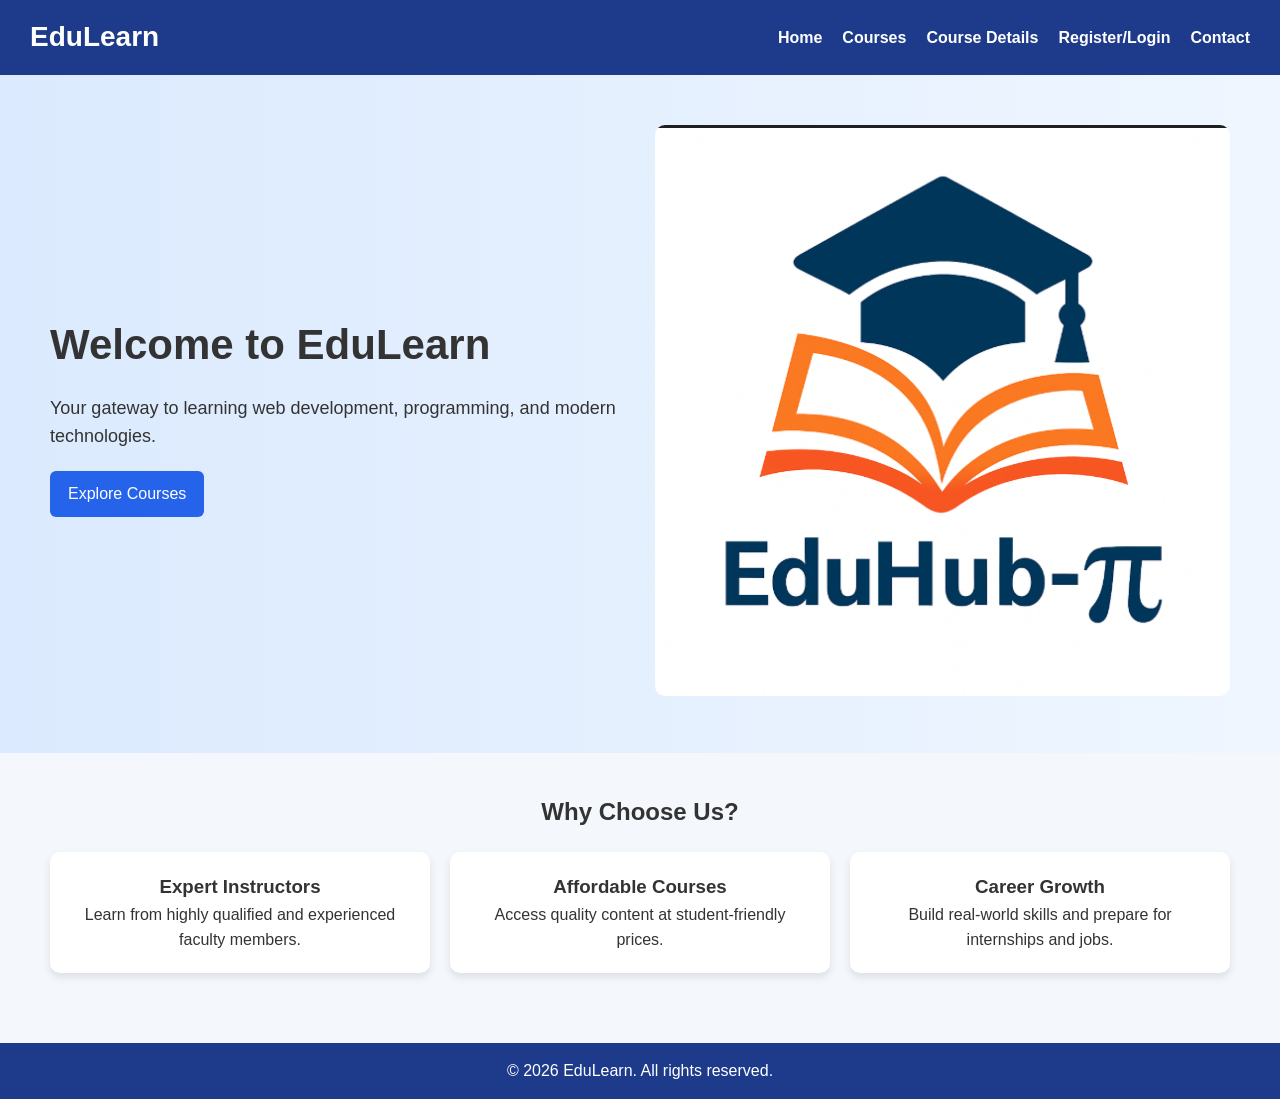
<file: index.html>
<!DOCTYPE html>
<html lang="en">
<head>
  <meta charset="UTF-8" />
  <meta name="viewport" content="width=device-width, initial-scale=1.0" />
  <title>EduLearn - Home</title>
  <link rel="stylesheet" href="styles.css" />
</head>
<body>
  <header>
    <nav class="navbar">
      <div class="logo">EduLearn</div>
      <ul class="nav-links">
        <li><a href="index.html">Home</a></li>
        <li><a href="courses.html">Courses</a></li>
        <li><a href="course-details.html">Course Details</a></li>
        <li><a href="register.html">Register/Login</a></li>
        <li><a href="contact.html">Contact</a></li>
      </ul>
    </nav>
  </header>

  <section class="hero">
    <div class="hero-text">
      <h1>Welcome to EduLearn</h1>
      <p>Your gateway to learning web development, programming, and modern technologies.</p>
      <a href="courses.html" class="btn">Explore Courses</a>
    </div>
    <div class="hero-image">
      <img src="banner.png" alt="Learning Banner" />
    </div>
  </section>

  <section class="intro">
    <h2>Why Choose Us?</h2>
    <div class="grid-3">
      <div class="card">
        <h3>Expert Instructors</h3>
        <p>Learn from highly qualified and experienced faculty members.</p>
      </div>
      <div class="card">
        <h3>Affordable Courses</h3>
        <p>Access quality content at student-friendly prices.</p>
      </div>
      <div class="card">
        <h3>Career Growth</h3>
        <p>Build real-world skills and prepare for internships and jobs.</p>
      </div>
    </div>
  </section>

  <footer>
    <p>&copy; 2026 EduLearn. All rights reserved.</p>
  </footer>
</body>
</html>
</file>
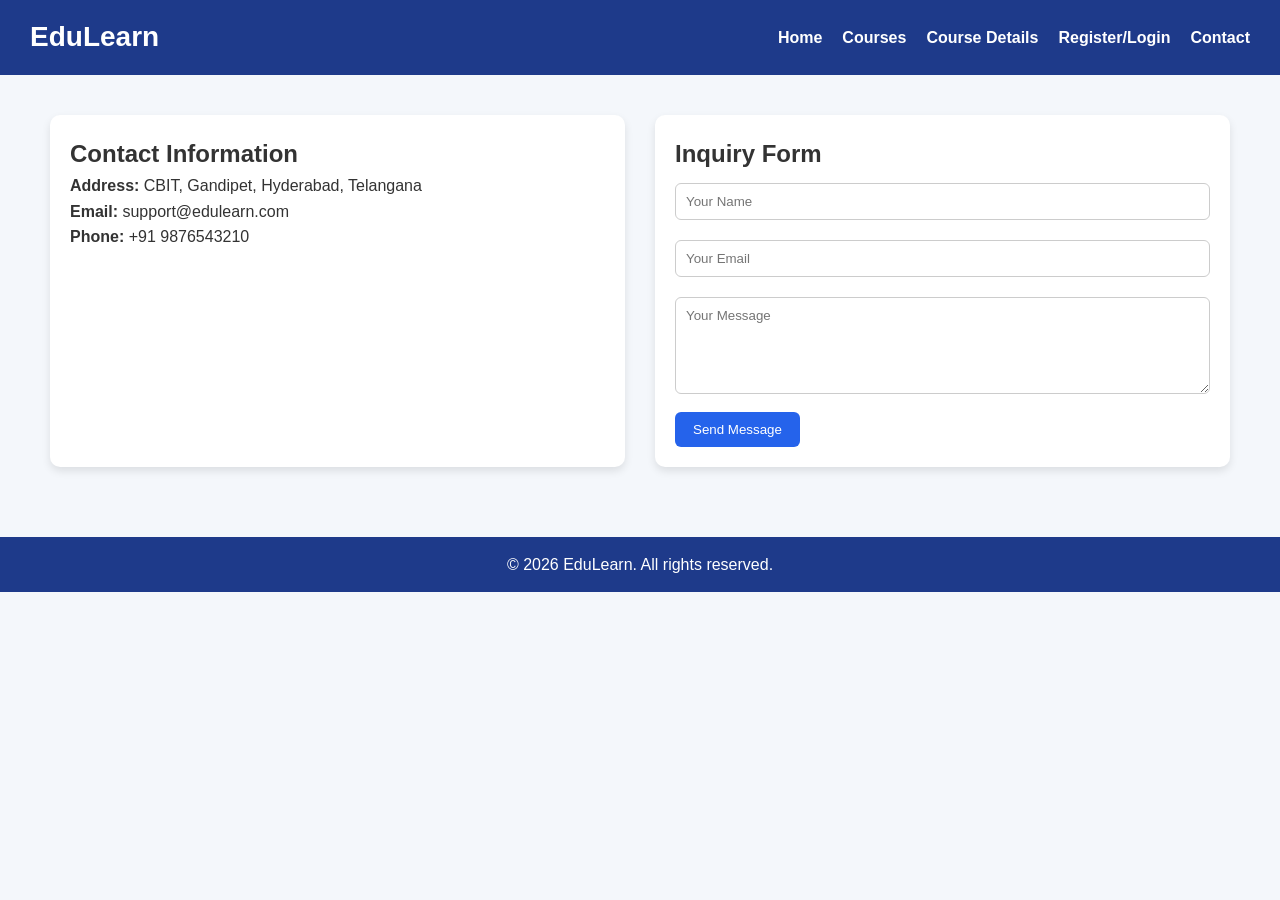
<file: contact.html>
<!DOCTYPE html>
<html lang="en">
<head>
  <meta charset="UTF-8" />
  <meta name="viewport" content="width=device-width, initial-scale=1.0" />
  <title>EduLearn - Contact</title>
  <link rel="stylesheet" href="styles.css" />
</head>
<body>
  <header>
    <nav class="navbar">
      <div class="logo">EduLearn</div>
      <ul class="nav-links">
        <li><a href="index.html">Home</a></li>
        <li><a href="courses.html">Courses</a></li>
        <li><a href="course-details.html">Course Details</a></li>
        <li><a href="register.html">Register/Login</a></li>
        <li><a href="contact.html">Contact</a></li>
      </ul>
    </nav>
  </header>

  <section class="contact-section">
    <div class="contact-info">
      <h2>Contact Information</h2>
      <p><strong>Address:</strong> CBIT, Gandipet, Hyderabad, Telangana</p>
      <p><strong>Email:</strong> support@edulearn.com</p>
      <p><strong>Phone:</strong> +91 9876543210</p>
    </div>

    <div class="contact-form">
      <h2>Inquiry Form</h2>
      <form>
        <input type="text" placeholder="Your Name" required />
        <input type="email" placeholder="Your Email" required />
        <textarea placeholder="Your Message" rows="5" required></textarea>
        <button type="submit" class="btn">Send Message</button>
      </form>
    </div>
  </section>

  <footer>
    <p>&copy; 2026 EduLearn. All rights reserved.</p>
  </footer>
</body>
</html>
</file>
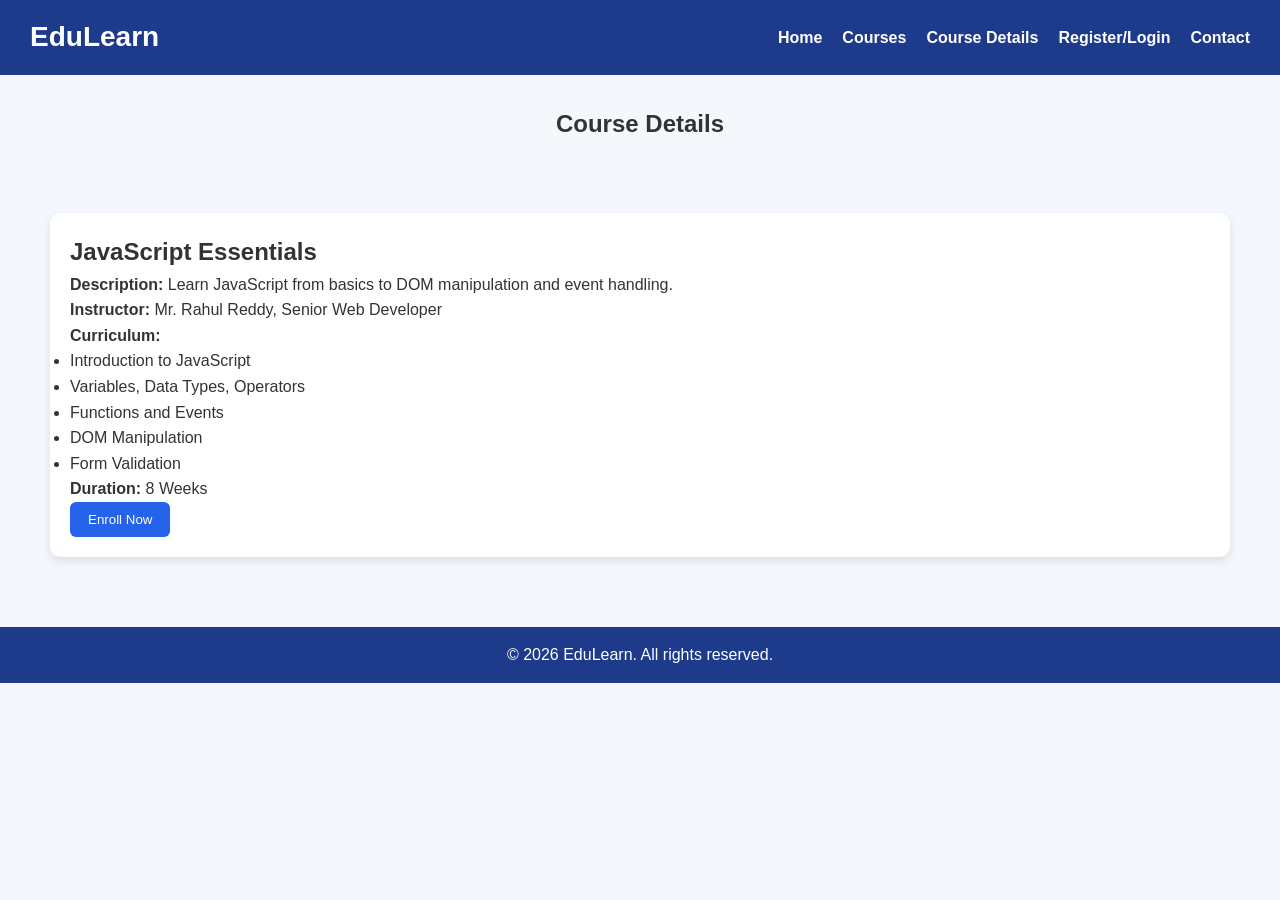
<file: course-details.html>
<!DOCTYPE html>
<html lang="en">
<head>
  <meta charset="UTF-8" />
  <meta name="viewport" content="width=device-width, initial-scale=1.0" />
  <title>EduLearn - Course Details</title>
  <link rel="stylesheet" href="styles.css" />
</head>
<body>
  <header>
    <nav class="navbar">
      <div class="logo">EduLearn</div>
      <ul class="nav-links">
        <li><a href="index.html">Home</a></li>
        <li><a href="courses.html">Courses</a></li>
        <li><a href="course-details.html">Course Details</a></li>
        <li><a href="register.html">Register/Login</a></li>
        <li><a href="contact.html">Contact</a></li>
      </ul>
    </nav>
  </header>

  <section class="page-header">
    <h1>Course Details</h1>
  </section>

  <section class="details-container">
    <div class="details-card">
      <h2>JavaScript Essentials</h2>
      <p><strong>Description:</strong> Learn JavaScript from basics to DOM manipulation and event handling.</p>
      <p><strong>Instructor:</strong> Mr. Rahul Reddy, Senior Web Developer</p>
      <p><strong>Curriculum:</strong></p>
      <ul>
        <li>Introduction to JavaScript</li>
        <li>Variables, Data Types, Operators</li>
        <li>Functions and Events</li>
        <li>DOM Manipulation</li>
        <li>Form Validation</li>
      </ul>
      <p><strong>Duration:</strong> 8 Weeks</p>
      <button class="btn">Enroll Now</button>
    </div>
  </section>

  <footer>
    <p>&copy; 2026 EduLearn. All rights reserved.</p>
  </footer>
</body>
</html>
</file>
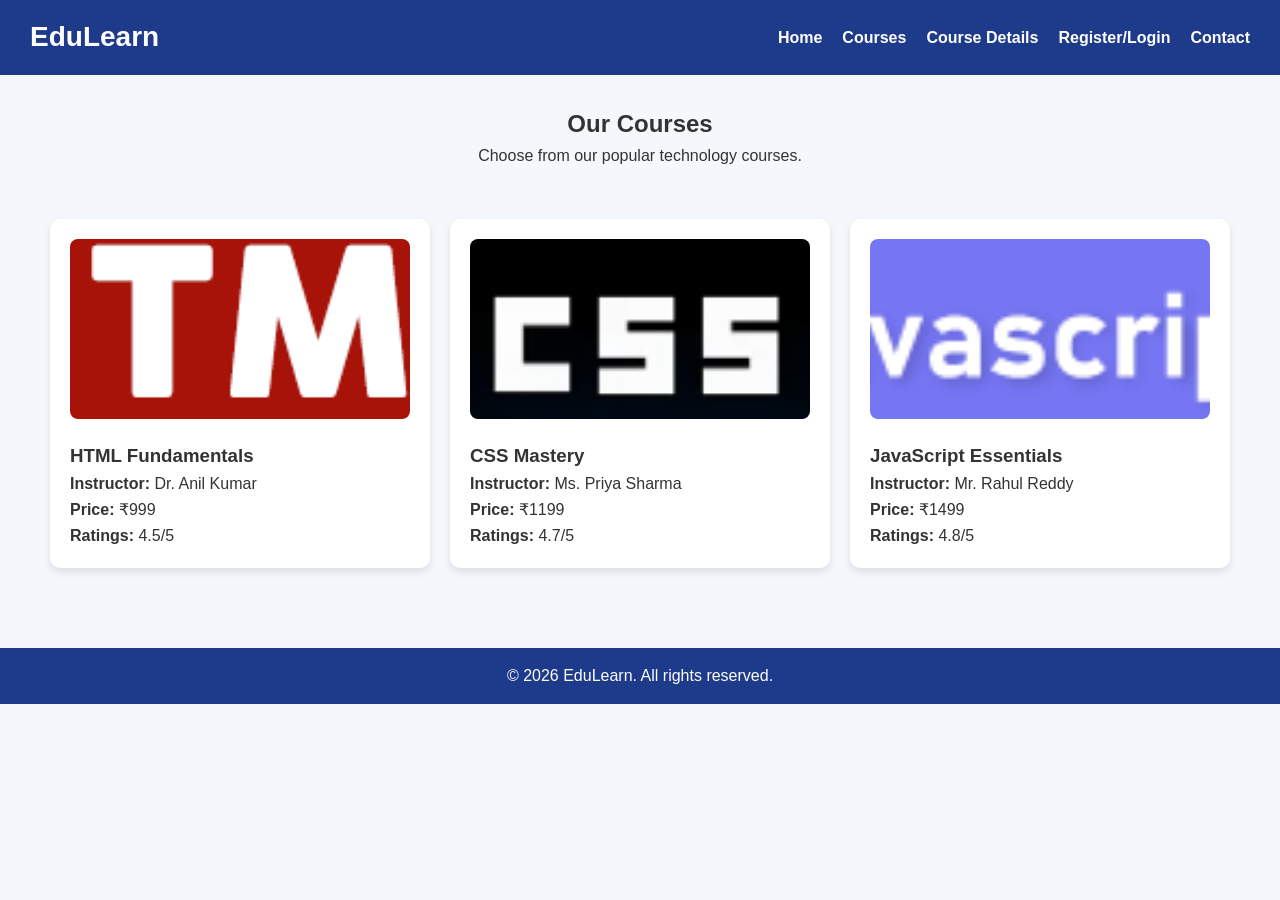
<file: courses.html>
<!DOCTYPE html>
<html lang="en">
<head>
  <meta charset="UTF-8" />
  <meta name="viewport" content="width=device-width, initial-scale=1.0" />
  <title>EduLearn - Courses</title>
  <link rel="stylesheet" href="styles.css" />
</head>
<body>
  <header>
    <nav class="navbar">
      <div class="logo">EduLearn</div>
      <ul class="nav-links">
        <li><a href="index.html">Home</a></li>
        <li><a href="courses.html">Courses</a></li>
        <li><a href="course-details.html">Course Details</a></li>
        <li><a href="register.html">Register/Login</a></li>
        <li><a href="contact.html">Contact</a></li>
      </ul>
    </nav>
  </header>

  <section class="page-header">
    <h1>Our Courses</h1>
    <p>Choose from our popular technology courses.</p>
  </section>

  <section class="courses-grid">
    <div class="course-card">
      <img src="html.png" alt="HTML Course">
      <h3>HTML Fundamentals</h3>
      <p><strong>Instructor:</strong> Dr. Anil Kumar</p>
      <p><strong>Price:</strong> ₹999</p>
      <p><strong>Ratings:</strong> 4.5/5</p>
    </div>

    <div class="course-card">
      <img src="css.png" alt="CSS Course">
      <h3>CSS Mastery</h3>
      <p><strong>Instructor:</strong> Ms. Priya Sharma</p>
      <p><strong>Price:</strong> ₹1199</p>
      <p><strong>Ratings:</strong> 4.7/5</p>
    </div>

    <div class="course-card">
      <img src="javascript.png" alt="JavaScript Course">
      <h3>JavaScript Essentials</h3>
      <p><strong>Instructor:</strong> Mr. Rahul Reddy</p>
      <p><strong>Price:</strong> ₹1499</p>
      <p><strong>Ratings:</strong> 4.8/5</p>
    </div>
  </section>

  <footer>
    <p>&copy; 2026 EduLearn. All rights reserved.</p>
  </footer>
</body>
</html>
</file>
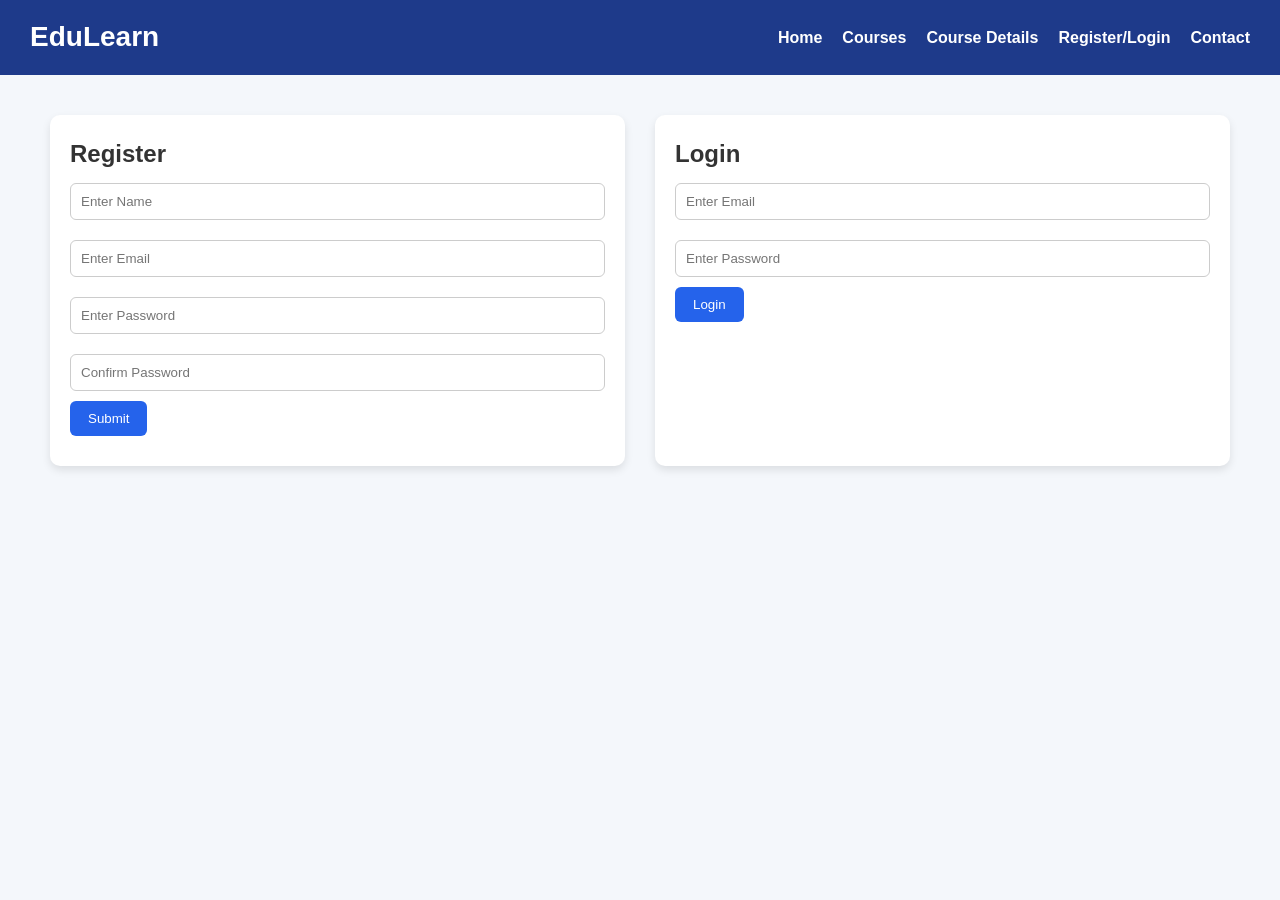
<file: register.html>
<!DOCTYPE html>
<html lang="en">
<head>
  <meta charset="UTF-8" />
  <meta name="viewport" content="width=device-width, initial-scale=1.0" />
  <title>EduLearn - Register/Login</title>
  <link rel="stylesheet" href="styles.css" />
</head>
<body>
  <header>
    <nav class="navbar">
      <div class="logo">EduLearn</div>
      <ul class="nav-links">
        <li><a href="index.html">Home</a></li>
        <li><a href="courses.html">Courses</a></li>
        <li><a href="course-details.html">Course Details</a></li>
        <li><a href="register.html">Register/Login</a></li>
        <li><a href="contact.html">Contact</a></li>
      </ul>
    </nav>
  </header>

  <section class="form-section">
    <div class="form-container">
      <h2>Register</h2>
      <form id="registerForm">
        <input type="text" id="name" placeholder="Enter Name" />
        <input type="email" id="email" placeholder="Enter Email" />
        <input type="password" id="password" placeholder="Enter Password" />
        <input type="password" id="confirmPassword" placeholder="Confirm Password" />
        <button type="submit" class="btn">Submit</button>
      </form>
      <p id="registerMessage"></p>
    </div>

    <div class="form-container">
      <h2>Login</h2>
      <form id="loginForm">
        <input type="email" id="loginEmail" placeholder="Enter Email" />
        <input type="password" id="loginPassword" placeholder="Enter Password" />
        <button type="submit" class="btn">Login</button>
      </form>
      <p id="loginMessage"></p>
    </div>
  </section>

  <script src="script.js"></script>
</body>
</html>
</file>
<file: styles.css>
* {
  margin: 0;
  padding: 0;
  box-sizing: border-box;
  font-family: Arial, sans-serif;
}

body {
  background-color: #f4f7fb;
  color: #333;
  line-height: 1.6;
}

header {
  background-color: #1e3a8a;
  color: white;
  padding: 15px 30px;
}

.navbar {
  display: grid;
  grid-template-columns: 1fr 2fr;
  align-items: center;
}

.logo {
  font-size: 28px;
  font-weight: bold;
}

.nav-links {
  list-style: none;
  display: flex;
  justify-content: flex-end;
  gap: 20px;
}

.nav-links a {
  text-decoration: none;
  color: white;
  font-weight: bold;
  transition: 0.3s;
}

.nav-links a:hover {
  color: #facc15;
}

.hero {
  display: grid;
  grid-template-columns: 1fr 1fr;
  align-items: center;
  gap: 30px;
  padding: 50px;
  background: linear-gradient(to right, #dbeafe, #eff6ff);
}

.hero-text h1 {
  font-size: 42px;
  margin-bottom: 15px;
}

.hero-text p {
  margin-bottom: 20px;
  font-size: 18px;
}

.hero-image img {
  width: 100%;
  border-radius: 10px;
}

.btn {
  display: inline-block;
  background-color: #2563eb;
  color: white;
  padding: 10px 18px;
  text-decoration: none;
  border: none;
  border-radius: 6px;
  cursor: pointer;
  transition: 0.3s;
}

.btn:hover {
  background-color: #1d4ed8;
  transform: scale(1.05);
}

.intro {
  padding: 40px 50px;
  text-align: center;
}

.grid-3 {
  display: grid;
  grid-template-columns: repeat(3, 1fr);
  gap: 20px;
  margin-top: 20px;
}

.card,
.course-card,
.details-card,
.form-container,
.contact-info,
.contact-form {
  background: white;
  padding: 20px;
  border-radius: 10px;
  box-shadow: 0 4px 8px rgba(0,0,0,0.1);
}

.page-header {
  text-align: center;
  padding: 30px;
}

.courses-grid {
  display: grid;
  grid-template-columns: repeat(3, 1fr);
  gap: 20px;
  padding: 20px 50px 50px;
}

.course-card img {
  width: 100%;
  height: 180px;
  object-fit: cover;
  border-radius: 8px;
  margin-bottom: 15px;
}

.details-container,
.form-section,
.contact-section {
  display: grid;
  grid-template-columns: 1fr 1fr;
  gap: 30px;
  padding: 40px 50px;
}

.details-container {
  grid-template-columns: 1fr;
}

form input,
form textarea {
  width: 100%;
  padding: 10px;
  margin: 10px 0;
  border: 1px solid #ccc;
  border-radius: 6px;
}

footer {
  background-color: #1e3a8a;
  color: white;
  text-align: center;
  padding: 15px;
  margin-top: 30px;
}

#registerMessage,
#loginMessage {
  margin-top: 10px;
  font-weight: bold;
}

@media (max-width: 768px) {
  .hero,
  .grid-3,
  .courses-grid,
  .form-section,
  .contact-section,
  .navbar {
    grid-template-columns: 1fr;
  }

  .nav-links {
    justify-content: center;
    flex-wrap: wrap;
    margin-top: 10px;
  }
}
</file>
